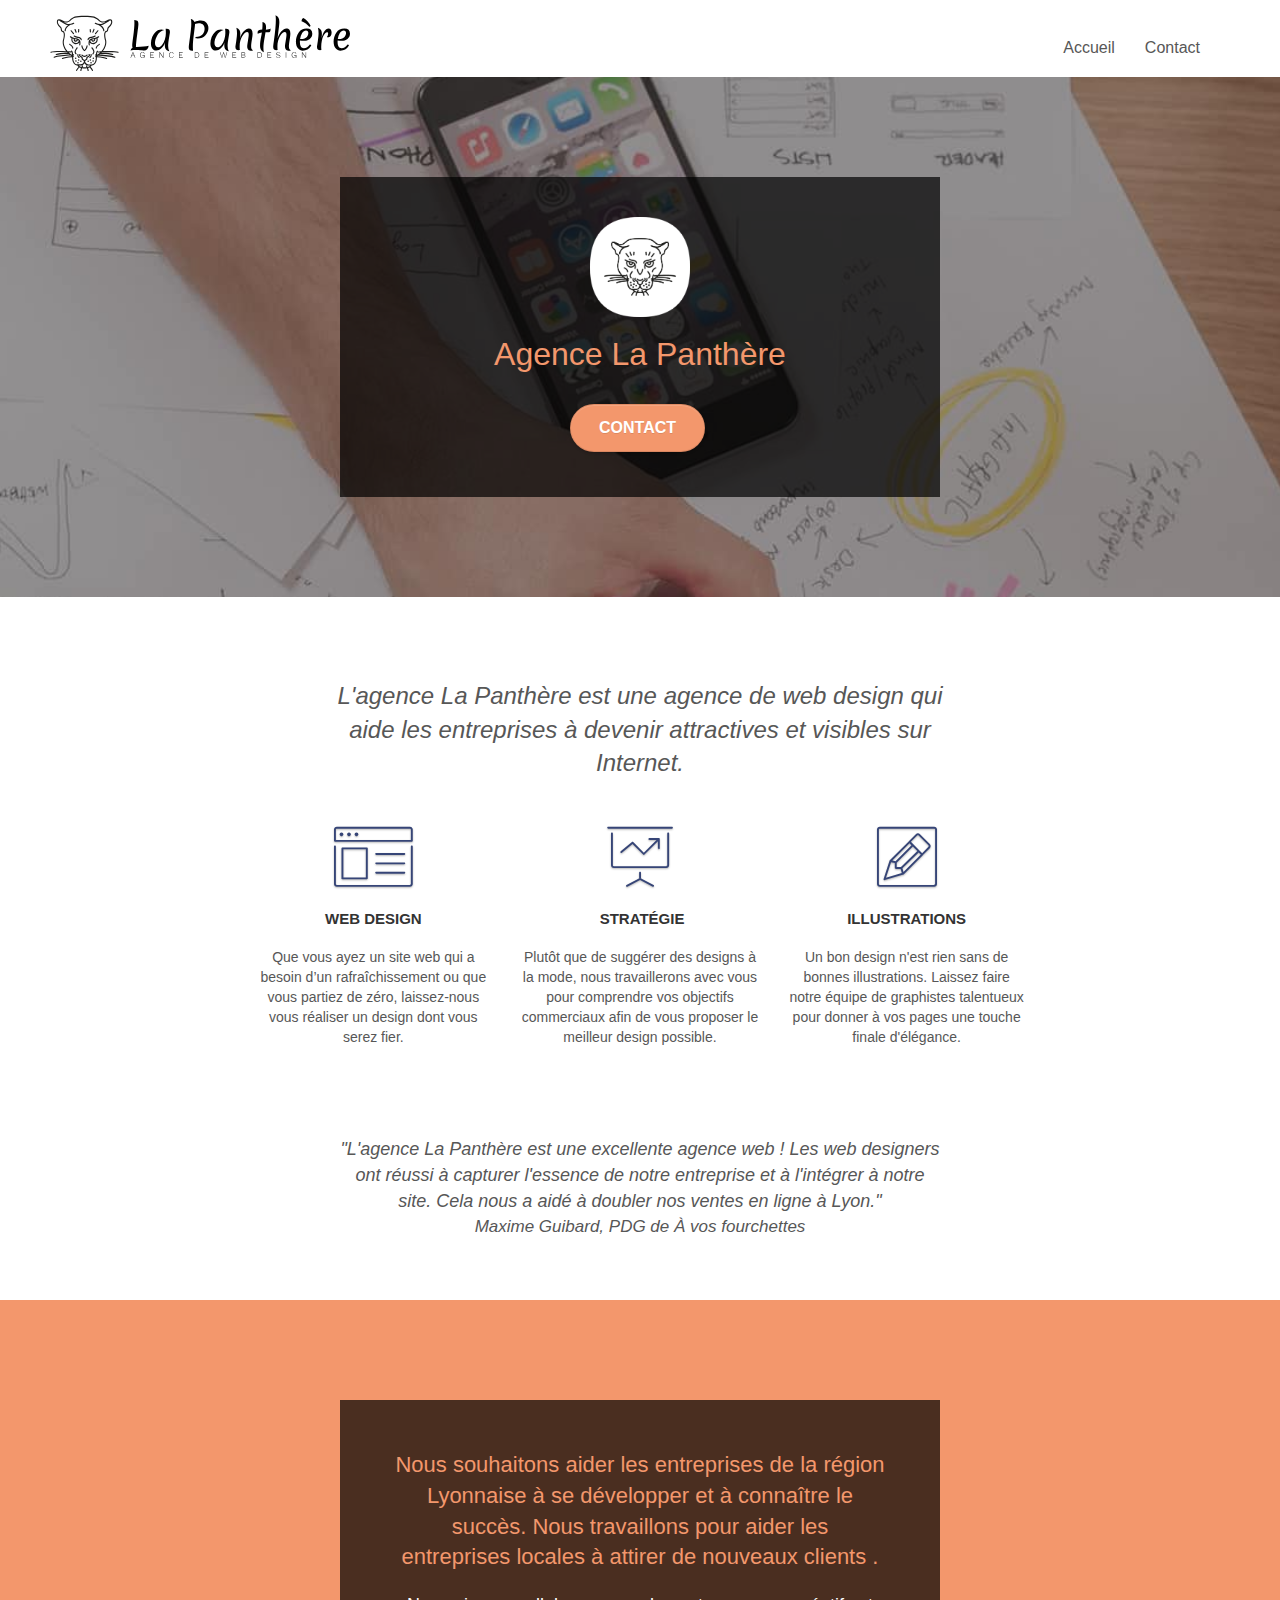
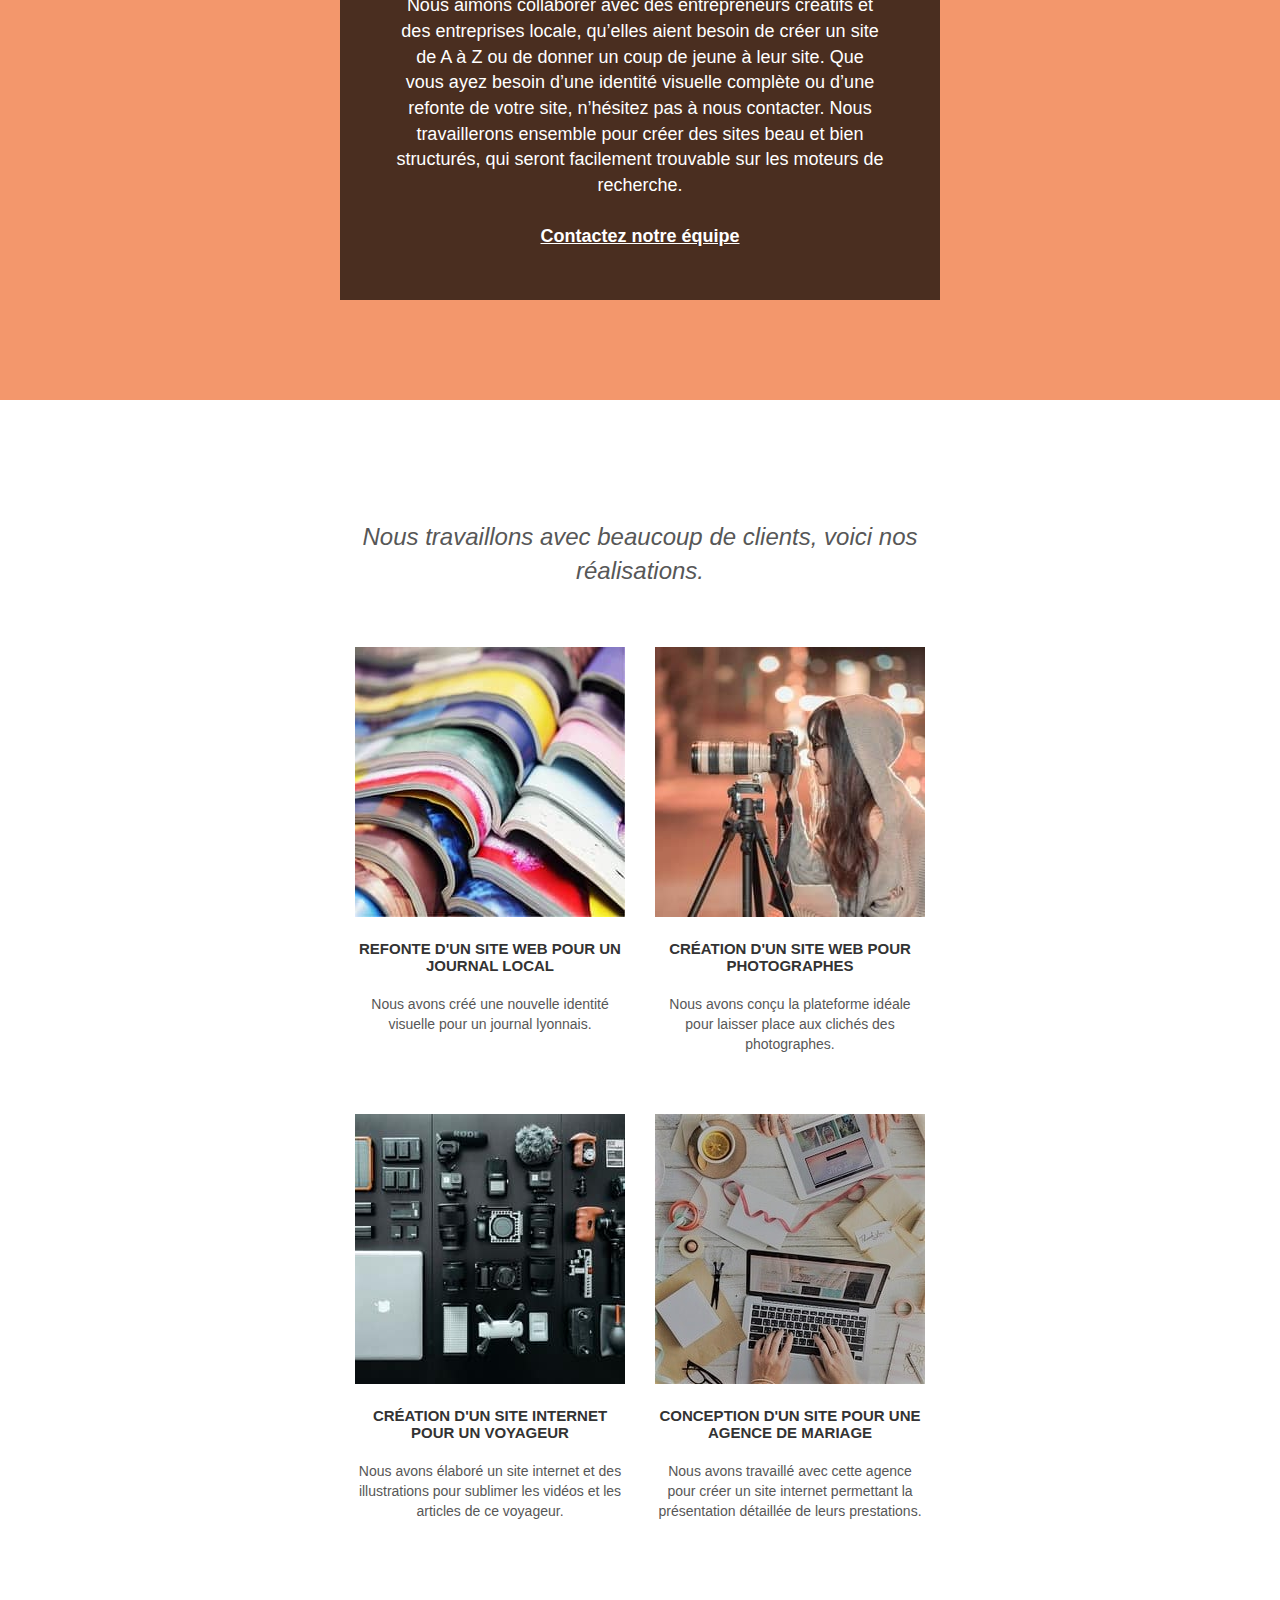
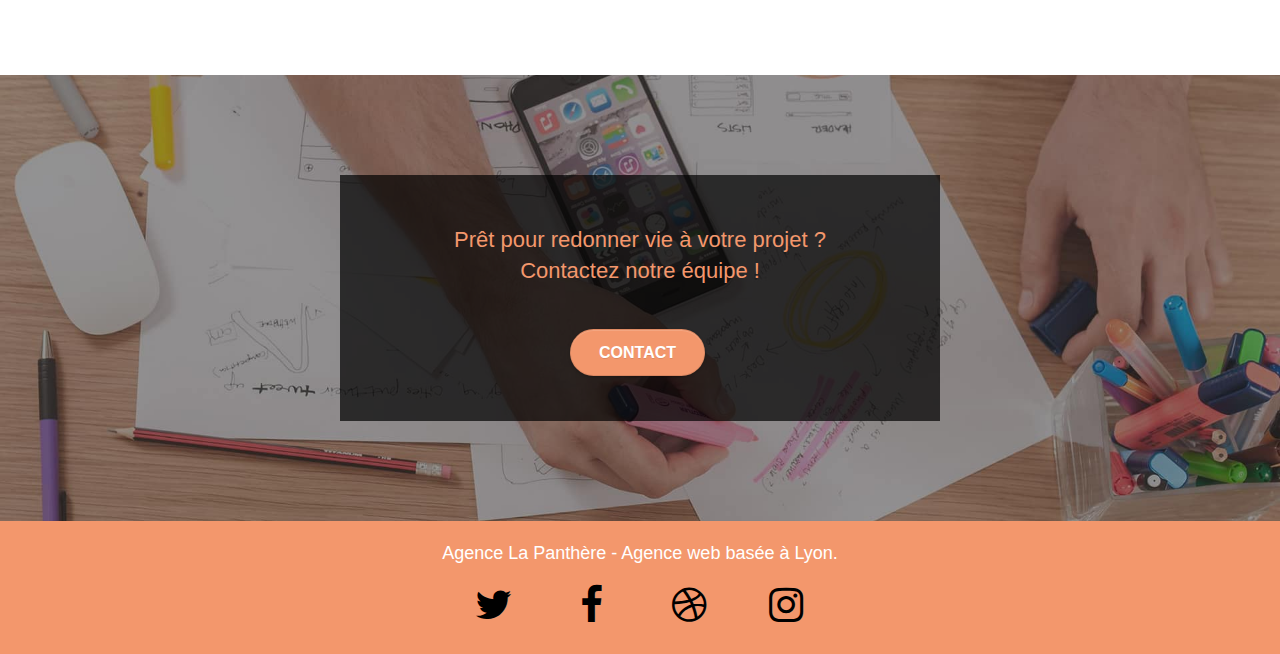
<file: index.html>
<!DOCTYPE html>
<html lang="fr">
  <head>
    <meta charset="utf-8" />
    <meta http-equiv="X-UA-Compatible" content="IE=edge" />
    <meta
      name="viewport"
      content="width=device-width, initial-scale=1.0, viewport-fit=cover"
    />
    <meta
      name="description"
      content="L'agence La Panthère est une agence de web design qui aide les
    entreprises à devenir attractives et visibles sur Internet."
    />
    <link rel="shortcut icon" type="image/png" href="favicon.jpg" />
    <link rel="stylesheet" type="text/css" href="./css/bootstrap.css" />
    <link rel="stylesheet" type="text/css" href="./style.css" />
    <link rel="stylesheet" type="text/css" href="./css/font-awesome.css" />
    <link rel="stylesheet" type="text/css" href="./css/et-line.css" />

    <script defer src="./js/jquery-2.1.0.js"></script>
    <script defer src="./js/bootstrap.js"></script>
    <script defer src="./js/blocs.js"></script>
    <script defer src="./js/jquery.touchSwipe.js"></script>
    <script defer src="./js/gmaps.js"></script>

    <title>Agence la Panthère</title>
  </head>
  <body>
    <!-- Principal conteneur -->
    <div class="page-container">
      <!-- bloc-0 -->
      <header class="bloc bgc-white l-bloc" id="bloc-0">
        <a href="index.html">
          <img src="./img/logo.svg" alt="logo du site la Panthère"
        /></a>
        <button
          id="nav-toggle"
          type="button"
          class="ui-navbar-toggle navbar-toggle"
          data-toggle="collapse"
          data-target=".navbar-1"
        >
          <span class="sr-only">Toggle navigation</span
          ><span class="icon-bar"></span><span class="icon-bar"></span
          ><span class="icon-bar"></span>
        </button>
        <div class="collapse navbar-collapse navbar-1 special-dropdown-nav">
          <ul class="site-navigation nav navbar-nav">
            <li>
              <a href="index.html">Accueil</a>
            </li>
            <li>
              <a href="contact.html">Contact</a>
            </li>
          </ul>
        </div>
      </header>
      <!-- bloc-0 END -->

      <!-- bloc-1-presentation -->
      <article
        class="bloc bgc-dark-slate-blue bg-banniere d-bloc bg-t-edge bloc-bg-texture texture-paper b-parallax"
        id="bloc-1-hero"
      >
        <div class="container bloc-lg article--1">
          <div class="row tight-width-whitespace">
            <div class="col-sm-12 fond-noir">
              <img
                src="img/logo.png"
                class="center-block image-resize-mode"
                alt="Logo de l'agence"
              />
              <h1 class="text-center hero-bloc-text tc-white">
                Agence La Panthère
              </h1>
              <div class="text-center">
                <a
                  href="contact.html"
                  class="btn btn-lg btn-clean btn-rd cta-hero btn-atomic-tangerine"
                  id="cta-hero"
                  >Contact</a
                >
              </div>
            </div>
          </div>
        </div>
      </article>
      <!-- bloc-1-presentation END -->

      <!-- bloc-2-services -->
      <main class="bloc bgc-white l-bloc" id="bloc-2-services">
        <article class="container bloc-md">
          <div class="row">
            <div class="col-sm-12 text-center">
              <h2 class="description_agence">
                L'agence La Panthère est une agence de web design qui aide les
                entreprises à devenir attractives et visibles sur Internet.
              </h2>
            </div>
          </div>
          <div class="row voffset-lg med-width-whitespace">
            <div class="col-sm-4">
              <div class="text-center">
                <span
                  class="et-icon-browser sm-shadow icon-dark-slate-blue icons icon-lg"
                ></span>
              </div>
              <h3 class="mg-md text-center">Web design</h3>
              <p class="text-center texte_sous_icone">
                Que vous ayez un site web qui a besoin d&rsquo;un
                rafraîchissement ou que vous partiez de zéro, laissez-nous vous
                réaliser un design dont vous serez fier.
              </p>
            </div>
            <div class="col-sm-4">
              <div class="text-center">
                <span
                  class="et-icon-presentation sm-shadow icon-dark-slate-blue icons icon-lg"
                ></span>
              </div>
              <h3 class="mg-md text-center">&nbsp;Stratégie</h3>
              <p class="text-center texte_sous_icone">
                Plutôt que de suggérer des designs à la mode, nous travaillerons
                avec vous pour comprendre vos objectifs commerciaux afin de vous
                proposer le meilleur design possible.<br />
              </p>
            </div>
            <div class="col-sm-4">
              <div class="text-center">
                <span
                  class="et-icon-edit sm-shadow icon-dark-slate-blue icons icon-lg"
                ></span>
              </div>
              <h3 class="mg-md text-center">Illustrations</h3>
              <p class="text-center texte_sous_icone">
                Un bon design n'est rien sans de bonnes illustrations. Laissez
                faire notre équipe de graphistes talentueux pour donner à vos
                pages une touche finale d'élégance.
              </p>
            </div>
          </div>
          <div class="row voffset-lg voffset">
            <p class="citation-texte">
              "L'agence La Panthère est une excellente agence web ! Les web
              designers ont réussi à capturer l'essence de notre entreprise et à
              l'intégrer à notre site. Cela nous a aidé à doubler nos ventes en
              ligne à Lyon." <br />
              <span>Maxime Guibard, PDG de À vos fourchettes</span>
            </p>
          </div>
        </article>
      </main>
      <!-- bloc-2-services END -->

      <!-- bloc-3-what-i-do -->
      <section
        class="bloc tc-white bgc-atomic-tangerine bg-presentation d-bloc bloc-bg-texture texture-paper b-parallax"
        id="bloc-3-what-i-do"
      >
        <div class="container bloc-lg">
          <div class="row tight-width-whitespace black-background">
            <div class="col-sm-12">
              <h2 class="mg-md text-center tc-white">
                Nous souhaitons aider les entreprises de la région Lyonnaise à
                se développer et à connaître le succès. Nous travaillons pour
                aider les entreprises locales à attirer de nouveaux clients .<br />
              </h2>
              <p class="text-center white">
                Nous aimons collaborer avec des entrepreneurs créatifs et des
                entreprises locale, qu’elles aient besoin de créer un site de A
                à Z ou de donner un coup de jeune à leur site. Que vous ayez
                besoin d’une identité visuelle complète ou d’une refonte de
                votre site, n’hésitez pas à nous contacter. Nous travaillerons
                ensemble pour créer des sites beau et bien structurés, qui
                seront facilement trouvable sur les moteurs de recherche.
                <br /><br /><a
                  class="ltc-white bold-link contactez-equipe"
                  href="contact.html"
                  >Contactez notre équipe</a
                ><br />
              </p>
            </div>
          </div>
        </div>
      </section>
      <!-- bloc-3-what-i-do END -->

      <!-- bloc-4-portfolio -->
      <section
        class="bloc bgc-white bg-lines-h2-bg bg-repeat l-bloc"
        id="bloc-4-portfolio"
      >
        <div class="container bloc-lg">
          <div class="row">
            <div class="col-sm-12 text-center flex-texte">
              <h2>
                Nous travaillons avec beaucoup de clients, voici nos
                réalisations.
              </h2>
            </div>
          </div>
          <div class="row tight-width-whitespace portfolio-row">
            <div class="col-sm-6">
              <a
                href="#"
                data-lightbox="img/1_270x270.jpg"
                data-gallery-id="gallery-1"
                data-caption="Refonte d'un site web pour un journal local"
                data-frame="snapshot-lb"
                ><img
                  src="img/1_270x270.jpg"
                  alt="photo d'une pile de livres ouverts"
                  class="img-responsive portfolio-thumb"
              /></a>
              <h3 class="mg-md text-center">
                Refonte d'un site web pour un journal local
              </h3>
              <p class="text-center">
                Nous avons créé une nouvelle identité visuelle pour un journal
                lyonnais.
              </p>
            </div>
            <div class="col-sm-6">
              <a
                href="#"
                data-lightbox="img/2_270x270.jpg"
                data-gallery-id="gallery-1"
                data-caption="Création d'un site web pour photographes"
                data-frame="snapshot-lb"
                ><img
                  src="img/2_270x270.jpg"
                  class="img-responsive portfolio-thumb"
                  alt="Photo d'une femme capuchée prenant une photo"
              /></a>
              <h3 class="mg-md text-center">
                Création d'un site web pour photographes
              </h3>
              <p class="text-center">
                Nous avons conçu la plateforme idéale pour laisser place aux
                clichés des photographes.
              </p>
            </div>
          </div>
          <div class="row tight-width-whitespace portfolio-row">
            <div class="col-sm-6">
              <a
                href="#"
                data-lightbox="img/3_270x270.jpg"
                data-gallery-id="gallery-1"
                data-caption="Création d'un site internet pour un voyageur"
                data-frame="snapshot-lb"
                ><img
                  src="img/3_270x270.jpg"
                  class="img-responsive portfolio-thumb"
                  alt="Photo de materiel photo"
              /></a>
              <h3 class="mg-md text-center">
                Création d'un site internet pour un voyageur
              </h3>
              <p class="text-center">
                Nous avons élaboré un site internet et des illustrations pour
                sublimer les vidéos et les articles de ce voyageur.
              </p>
            </div>
            <div class="col-sm-6">
              <a
                href="#"
                data-lightbox="img/4_270x270.jpg"
                data-gallery-id="gallery-1"
                data-caption="Conception d'un site pour une agence de mariage"
                data-frame="snapshot-lb"
                ><img
                  src="img/4_270x270.jpg"
                  class="img-responsive portfolio-thumb"
                  alt="Photo d'une table avec des papiers de mariage et un pc portable"
              /></a>
              <h3 class="mg-md text-center">
                Conception d'un site pour une agence de mariage
              </h3>
              <p class="text-center">
                Nous avons travaillé avec cette agence pour créer un site
                internet permettant la présentation détaillée de leurs
                prestations.
              </p>
            </div>
          </div>
        </div>
      </section>
      <!-- bloc-4-portfolio END -->

      <!-- bloc-5-cta -->
      <section
        class="bloc bgc-dark-slate-blue bg-banniere d-bloc bloc-bg-texture texture-paper"
        id="bloc-5-cta"
      >
        <div class="container bloc-lg">
          <div class="row recentrer">
            <div class="encadrement fond-noir">
              <h2 class="mg-md text-center tc-white">
                Prêt pour redonner vie à votre projet ?<br />Contactez notre
                équipe !
              </h2>
              <div class="col-sm-12 text-center">
                <a
                  href="contact.html"
                  class="btn btn-atomic-tangerine btn-clean btn-rd btn-lg cta-hero"
                  >Contact</a
                >
              </div>
            </div>
          </div>
        </div>
      </section>
      <!-- bloc-5-cta END -->

      <!-- ScrollToTop Button -->
      <a
        href=""
        rel="nofollow"
        class="bloc-button btn btn-d scrollToTop"
        onclick="scrollToTarget('1')"
        ><span class="fa fa-chevron-up"></span
      ></a>
      <!-- ScrollToTop Button END-->

      <!-- Footer - bloc-8 -->
      <footer class="bloc bgc-atomic-tangerine d-bloc" id="bloc-8">
        <div class="container bloc-sm">
          <div class="row">
            <div class="col-sm-12">
              <p class="text-center white">
                Agence La Panthère - Agence web basée à Lyon.
              </p>
              <div class="row row-no-gutters socials">
                <div class="col-sm-3">
                  <div class="text-center">
                    <a class="social" href="https://twitter.com/"
                      ><span class="fa fa-twitter icon-md"></span
                    ></a>
                  </div>
                </div>
                <div class="col-sm-3">
                  <div class="text-center">
                    <a class="social" href="https://fr-fr.facebook.com/"
                      ><span class="fa fa-facebook icon-md"></span
                    ></a>
                  </div>
                </div>
                <div class="col-sm-3">
                  <div class="text-center">
                    <a class="social" href="https://dribbble.com/"
                      ><span class="fa fa-dribbble icon-md"></span
                    ></a>
                  </div>
                </div>
                <div class="col-sm-3">
                  <div class="text-center">
                    <a class="social" href="https://www.instagram.com/?hl=fr"
                      ><span class="fa fa-instagram icon-md"></span
                    ></a>
                  </div>
                </div>
              </div>
            </div>
          </div>
        </div>
      </footer>
      <!-- Footer - bloc-8 END -->
    </div>
    <!-- Principal conteneur END -->
  </body>
</html>
</file>
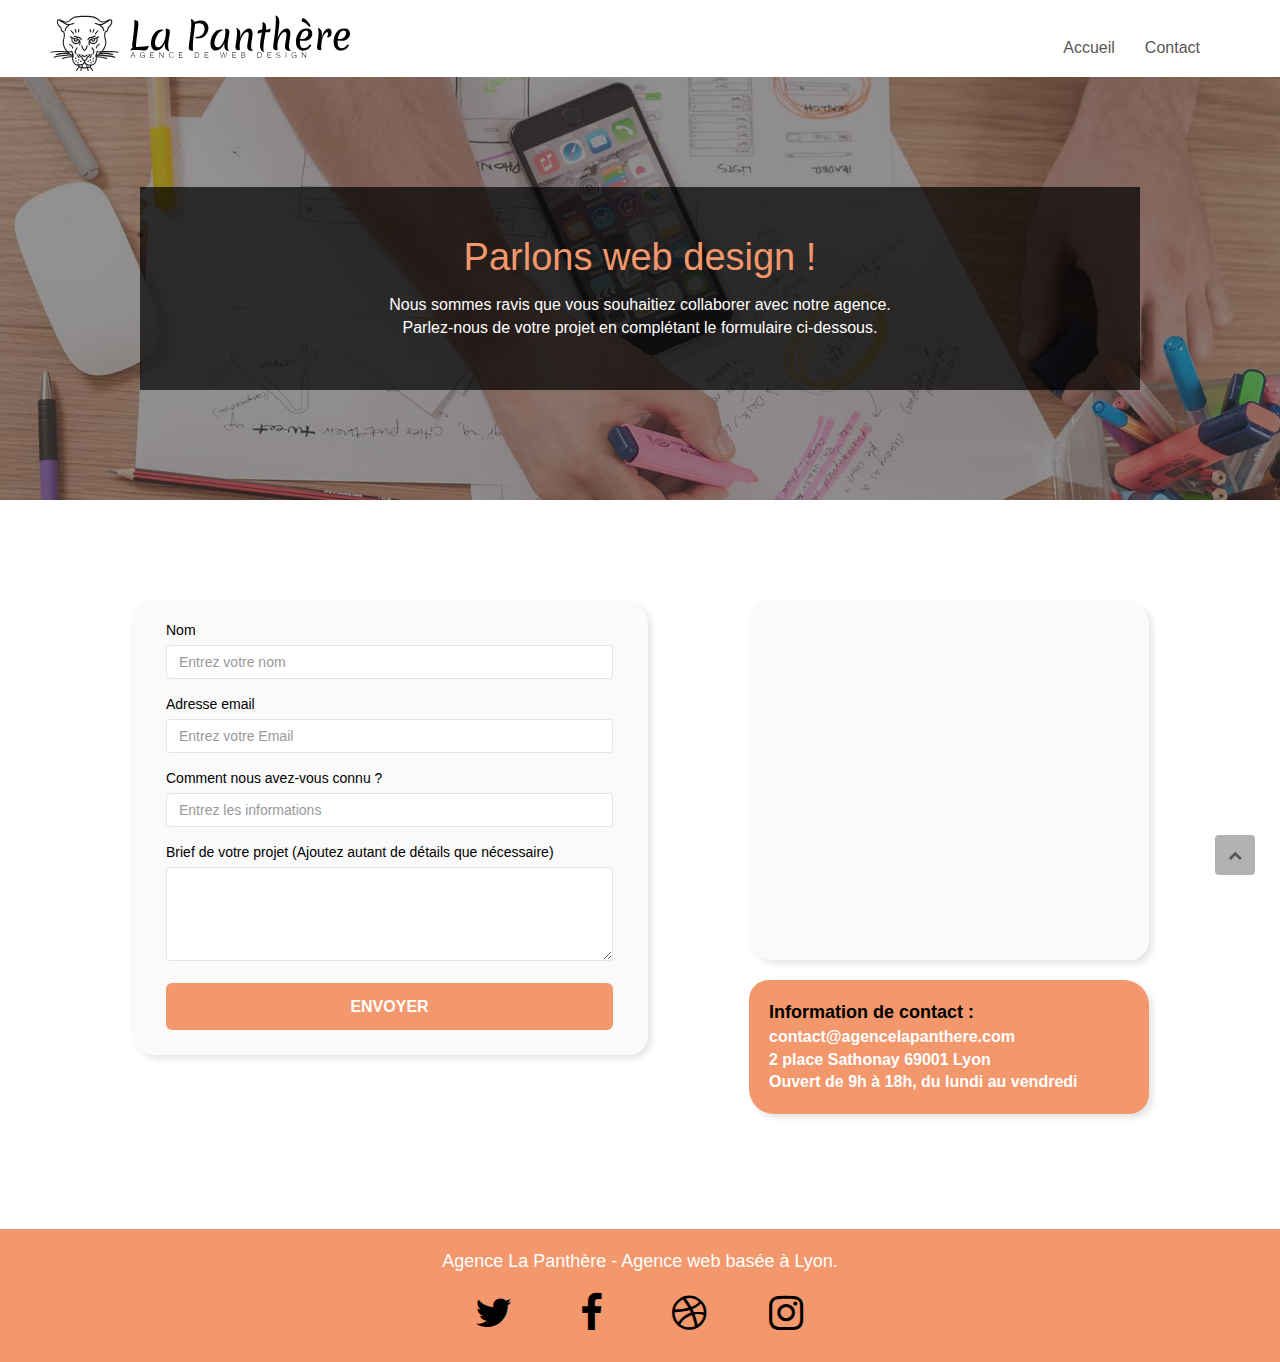
<file: contact.html>
<!DOCTYPE html>
<html lang="fr">
  <head>
    <meta charset="utf-8" />
    <meta http-equiv="X-UA-Compatible" content="IE=edge" />
    <meta
      name="viewport"
      content="width=device-width, initial-scale=1.0, viewport-fit=cover"
    />
    <meta name="description" content="Contactez l'agence La Panthère." />
    <link rel="shortcut icon" type="image/png" href="favicon.jpg" />
    <link rel="stylesheet" type="text/css" href="./css/bootstrap.css" />
    <link rel="stylesheet" type="text/css" href="./style.css" />
    <link rel="stylesheet" type="text/css" href="./css/font-awesome.css" />
    <link rel="stylesheet" type="text/css" href="./css/et-line.css" />

    <script defer src="./js/jquery-2.1.0.js"></script>
    <script defer src="./js/bootstrap.js"></script>
    <script defer src="./js/blocs.js"></script>
    <script defer src="./js/jquery.touchSwipe.js"></script>
    <script defer src="./js/gmaps.js"></script>
    <title>Contact La Panthère</title>

    <!-- Analytics -->

    <!-- Analytics END -->
  </head>
  <body>
    <!-- Principal conteneur -->
    <div class="page-container">
      <!-- bloc-0 -->
      <header class="bloc bgc-white l-bloc" id="bloc-0">
        <a href="index.html">
          <img src="./img/logo.svg" alt="logo du site la Panthère" />
        </a>
        <button
          id="nav-toggle"
          type="button"
          class="ui-navbar-toggle navbar-toggle"
          data-toggle="collapse"
          data-target=".navbar-1"
        >
          <span class="icon-bar"></span><span class="icon-bar"></span
          ><span class="icon-bar"></span>
        </button>
        <div class="collapse navbar-collapse navbar-1 special-dropdown-nav">
          <ul class="site-navigation nav navbar-nav">
            <li>
              <a href="index.html">Accueil</a>
            </li>
            <li>
              <a href="contact.html">Contact</a>
            </li>
          </ul>
        </div>
      </header>
      <!-- bloc-0 END -->

      <!-- bloc-6 -->
      <article
        class="bloc bg-dots-bg bg-repeat bgc-atomic-tangerine d-bloc bloc-bg-texture texture-paper article_contact--1"
        id="bloc-6"
      >
        <div class="container bloc-lg">
          <div class="row">
            <div class="col-sm-12 fond-noir titre_contact--boite">
              <h1
                class="text-center hero-bloc-text tc-white titre_contact--titre"
              >
                Parlons web design !
              </h1>
              <p
                class="text-center mg-lg tc-white tight-width-whitespace titre_contact--texte"
              >
                Nous sommes ravis que vous souhaitiez collaborer avec notre
                agence.<br />
                Parlez-nous de votre projet en complétant le formulaire
                ci-dessous.
              </p>
            </div>
          </div>
        </div>
      </article>
      <!-- bloc-6 END -->

      <!-- bloc-7 -->
      <main class="bgc-white l-bloc contact_main" id="bloc-7">
        <div class="bloc-lg gestion_formu--etCarte">
          <div class="row gestion_formu--form">
            <div class="col-sm-6 gestion_formu--taille">
              <form id="form_1" novalidate>
                <div class="form-group">
                  <label> Nom </label>
                  <input
                    id="name"
                    class="form-control"
                    required
                    placeholder="Entrez votre nom"
                  />
                </div>
                <div class="form-group">
                  <label> Adresse email </label>
                  <input
                    id="email"
                    class="form-control"
                    type="email"
                    required
                    placeholder="Entrez votre Email"
                  />
                </div>
                <div class="form-group">
                  <label> Comment nous avez-vous connu ? </label>
                  <input
                    class="form-control"
                    type="email"
                    required
                    placeholder="Entrez les informations"
                    id="input_504"
                  />
                </div>
                <div class="form-group">
                  <label>
                    Brief de votre projet (Ajoutez autant de détails que
                    nécessaire)<br /> </label
                  ><textarea
                    id="message"
                    class="form-control"
                    rows="4"
                    cols="50"
                    required
                  ></textarea>
                </div>
                <button
                  class="bloc-button btn btn-lg btn-block cta-hero btn-atomic-tangerine"
                  type="submit"
                >
                  Envoyer
                </button>
              </form>
            </div>
          </div>
          <div class="carte_contact">
            <div class="page_contact--info">
              <iframe
                src="https://www.google.com/maps/embed?pb=!1m18!1m12!1m3!1d695.7706326398068!2d4.829571847799846!3d45.769536240379885!2m3!1f0!2f0!3f0!3m2!1i1024!2i768!4f13.1!3m3!1m2!1s0x47f4eb020f3664e9%3A0x13e3d71752922c1f!2s2%20Pl.%20Sathonay%2C%2069001%20Lyon!5e0!3m2!1sfr!2sfr!4v1659392412622!5m2!1sfr!2sfr"
                width="400"
                height="350"
                style="border: 0"
                allowfullscreen=""
                loading="lazy"
                referrerpolicy="no-referrer-when-downgrade"
              ></iframe>
            </div>
            <dl class="liste_contact">
              <dt>Information de contact :</dt>
              <dd>contact@agencelapanthere.com</dd>
              <dd>2 place Sathonay 69001 Lyon</dd>
              <dd>Ouvert de 9h à 18h, du lundi au vendredi</dd>
            </dl>
          </div>
        </div>
      </main>
      <!-- bloc-7 END -->

      <!-- ScrollToTop Button -->
      <a
        href=""
        rel="nofollow"
        class="bloc-button btn btn-d scrollToTop magie-magie"
        onclick="scrollToTarget('1')"
        ><span class="fa fa-chevron-up"></span
      ></a>
      <!-- ScrollToTop Button END-->

      <!-- Footer - bloc-8  -->
      <footer class="bloc bgc-atomic-tangerine d-bloc" id="bloc-8">
        <div class="container bloc-sm">
          <div class="row">
            <div class="col-sm-12">
              <p class="text-center white">
                Agence La Panthère - Agence web basée à Lyon.
              </p>
              <div class="row row-no-gutters socials">
                <div class="col-sm-3">
                  <div class="text-center">
                    <a class="social" href="https://twitter.com/"
                      ><span class="fa fa-twitter icon-md"></span
                    ></a>
                  </div>
                </div>
                <div class="col-sm-3">
                  <div class="text-center">
                    <a class="social" href="https://fr-fr.facebook.com/"
                      ><span class="fa fa-facebook icon-md"></span
                    ></a>
                  </div>
                </div>
                <div class="col-sm-3">
                  <div class="text-center">
                    <a class="social" href="https://dribbble.com/"
                      ><span class="fa fa-dribbble icon-md"></span
                    ></a>
                  </div>
                </div>
                <div class="col-sm-3">
                  <div class="text-center">
                    <a class="social" href="https://www.instagram.com/?hl=fr"
                      ><span class="fa fa-instagram icon-md"></span
                    ></a>
                  </div>
                </div>
              </div>
            </div>
          </div>
        </div>
      </footer>
      <!-- Footer - bloc-8 END -->
    </div>
    <!-- Principal conteneur END -->
  </body>
</html>
</file>
<file: style.css>
body {
  margin: 0;
  padding: 0;
  background: #fff;
  overflow-x: hidden;
  -webkit-font-smoothing: antialiased;
  -moz-osx-font-smoothing: grayscale;
}

a,
button {
  transition: all 0.3s ease-in-out;
  outline: none;
}

a:hover {
  text-decoration: none;
  cursor: pointer;
}

#page-loading-blocs-notifaction {
  position: fixed;
  top: 0;
  bottom: 0;
  width: 100%;
  z-index: 100000;
  background: #ffffff url("img/pageload-spinner.gif") no-repeat center center;
}

.bloc {
  width: 100%;
  clear: both;
  background: 50% 50% no-repeat;
  padding: 0 50px;
  -webkit-background-size: cover;
  -moz-background-size: cover;
  -o-background-size: cover;
  background-size: cover;
  position: relative;
}

.bloc .container {
  padding-left: 0;
  padding-right: 0;
}

.bloc-lg {
  padding: 100px 50px;
}

.bloc-md {
  padding: 50px;
}

.bloc-sm {
  padding: 20px 50px;
}

.bg-center,
.bg-l-edge,
.bg-r-edge,
.bg-t-edge,
.bg-b-edge,
.bg-tl-edge,
.bg-bl-edge,
.bg-tr-edge,
.bg-br-edge,
.bg-repeat {
  -webkit-background-size: auto;
  -moz-background-size: auto;
  -o-background-size: auto;
  background-size: auto;
}

.bg-repeat {
  background: repeat;
}

.bg-t-edge {
  background: top no-repeat;
}

.bloc-bg-texture::before {
  content: "";
  background-size: 2px 2px;
  position: absolute;
  top: 0;
  bottom: 0;
  left: 0;
  right: 0;
}

.b-parallax {
  background-attachment: fixed;
}

.d-bloc {
  color: rgba(255, 255, 255, 0.7);
}

.d-bloc button:hover {
  color: rgba(255, 255, 255, 0.9);
}

.d-bloc .icon-round,
.d-bloc .icon-square,
.d-bloc .icon-rounded,
.d-bloc .icon-semi-rounded-a,
.d-bloc .icon-semi-rounded-b {
  border-color: rgba(255, 255, 255, 0.9);
}

.d-bloc .divider-h span {
  border-color: rgba(255, 255, 255, 0.2);
}

.d-bloc .a-btn,
.d-bloc .navbar a,
.d-bloc .navbar-brand,
.d-bloc a .icon-sm,
.d-bloc a .icon-lg,
.d-bloc a .icon-xl,
.d-bloc h1 a,
.d-bloc h2 a,
.d-bloc h3 a,
.d-bloc h4 a,
.d-bloc h5 a,
.d-bloc h6 a {
  color: rgba(255, 255, 255, 0.6);
}

.d-bloc .a-btn:hover,
.d-bloc .navbar a:hover,
.d-bloc .navbar-brand:hover,
.d-bloc a:hover .icon-sm,
.d-bloc a:hover .icon-lg,
.d-bloc a:hover .icon-xl,
.d-bloc h1 a:hover,
.d-bloc h2 a:hover,
.d-bloc h3 a:hover,
.d-bloc h4 a:hover,
.d-bloc h5 a:hover,
.d-bloc h6 a:hover,
.d-bloc p a:hover {
  color: rgba(255, 255, 255, 1);
}

.d-bloc .navbar-toggle .icon-bar {
  background: rgba(255, 255, 255, 1);
}

.d-bloc .btn-wire,
.d-bloc .btn-wire:hover {
  color: rgba(255, 255, 255, 1);
  border-color: rgba(255, 255, 255, 1);
}

.d-bloc .panel {
  color: rgba(0, 0, 0, 0.5);
}

.d-bloc .panel button:hover {
  color: rgba(0, 0, 0, 0.7);
}

.d-bloc .panel icon {
  border-color: rgba(0, 0, 0, 0.7);
}

.d-bloc .panel .divider-h span {
  border-color: rgba(0, 0, 0, 0.1);
}

.d-bloc .panel .a-btn {
  color: rgba(0, 0, 0, 0.6);
}

.d-bloc .panel .a-btn:hover {
  color: rgba(0, 0, 0, 1);
}

.d-bloc .panel .btn-wire,
.d-bloc .panel .btn-wire:hover {
  color: rgba(0, 0, 0, 0.7);
  border-color: rgba(0, 0, 0, 0.3);
}

.d-bloc .panel,
.l-bloc {
  color: rgba(0, 0, 0, 0.5);
}

.d-bloc .panel button:hover,
.l-bloc button:hover {
  color: black;
}

.l-bloc .icon-round,
.l-bloc .icon-square,
.l-bloc .icon-rounded,
.l-bloc .icon-semi-rounded-a,
.l-bloc .icon-semi-rounded-b {
  border-color: rgba(0, 0, 0, 0.7);
}

.d-bloc .panel .divider-h span,
.l-bloc .divider-h span {
  border-color: rgba(0, 0, 0, 0.1);
}

.d-bloc .panel .a-btn,
.l-bloc .a-btn,
.l-bloc .navbar a,
.l-bloc .navbar-brand,
.l-bloc a .icon-sm,
.l-bloc a .icon-md,
.l-bloc a .icon-lg,
.l-bloc a .icon-xl,
.l-bloc h1 a,
.l-bloc h2 a,
.l-bloc h3 a,
.l-bloc h4 a,
.l-bloc h5 a,
.l-bloc h6 a,
.l-bloc p a {
  color: rgba(0, 0, 0, 0.6);
}

.d-bloc .panel .a-btn:hover,
.l-bloc .a-btn:hover,
.l-bloc .navbar a:hover,
.l-bloc .navbar-brand:hover,
.l-bloc a:hover .icon-sm,
.l-bloc a:hover .icon-md,
.l-bloc a:hover .icon-lg,
.l-bloc a:hover .icon-xl,
.l-bloc h1 a:hover,
.l-bloc h2 a:hover,
.l-bloc h3 a:hover,
.l-bloc h4 a:hover,
.l-bloc h5 a:hover,
.l-bloc h6 a:hover,
.l-bloc p a:hover {
  color: rgba(0, 0, 0, 1);
}

.l-bloc .navbar-toggle .icon-bar {
  color: rgba(0, 0, 0, 0.6);
}

.d-bloc .panel .btn-wire,
.d-bloc .panel .btn-wire:hover,
.l-bloc .btn-wire,
.l-bloc .btn-wire:hover {
  color: rgba(0, 0, 0, 0.7);
  border-color: rgba(0, 0, 0, 0.3);
}

.voffset {
  margin-top: 30px;
}

.voffset-lg {
  margin-top: 80px;
}

.row-no-gutters {
  margin-right: 0;
  margin-left: 0;
}

.row.row-no-gutters > [class^="col-"],
.row.row-no-gutters > [class*=" col-"] {
  padding-right: 0;
  padding-left: 0;
}

#bloc-1-hero h1 {
  font-size: 32px;
}

.navbar {
  margin-bottom: 0;
  z-index: 1;
}

.navbar-brand {
  height: auto;
  padding: 3px 15px;
  font-size: 25px;
  font-weight: normal;
  font-weight: 600;
  line-height: 44px;
}

.navbar-brand img {
  max-height: 200px;
  margin: 0 5px 0 0;
  display: inline;
}

.navbar-brand img[src$="svg"] {
  min-width: 100px;
}

.nav-center .navbar-brand img {
  margin: 0;
}

.navbar .nav {
  padding-top: 2px;
  margin-right: -16px;
  float: right;
  z-index: 1;
}

.nav > li {
  float: left;
  margin-top: 4px;
  font-size: 16px;
}

.navbar-nav .open .dropdown-menu > li > a {
  text-align: inherit;
}

.nav > li a:hover,
.nav > li a:focus {
  background: transparent;
}

.navbar-toggle {
  margin: 10px 10px 0 0;
  border: 0px;
}

.navbar-toggle:hover {
  background: transparent;
}

.navbar-toggle .icon-bar {
  background-color: rgba(0, 0, 0, 0.5);
  width: 26px;
}

.nav-invert .navbar .nav {
  float: left;
}

.nav-invert .navbar-header,
.nav-invert .navbar-brand {
  float: right;
  position: relative;
  z-index: 2;
}

@media (min-width: 768px) {
  .nav > li .dropdown-menu a,
  .nav > li .dropdown-menu a:hover {
    color: #484848;
  }
  .nav-invert .site-navigation {
    left: 0;
    right: 0;
  }
  .nav-center {
    text-align: center;
  }
  .nav-center .navbar-header {
    width: 100%;
  }
  .nav-center .navbar-header,
  .nav-center .navbar-brand,
  .nav-center .nav > li {
    float: none;
    display: inline-block;
  }
  .nav-center .site-navigation {
    position: relative;
    width: 100%;
    right: 0;
    margin-right: 0px;
    margin-top: 20px;
  }
  .nav-center.mini-nav .navbar-toggle {
    float: none;
    margin: 10px auto 0;
  }
}

.nav > li > .dropdown a {
  background: none;
  display: block;
  padding: 14px 15px;
}

nav .caret {
  margin: 0 5px;
}

.dropdown-menu .dropdown-menu {
  top: -8px;
  left: 100%;
}

.dropdown-menu .dropmenu-flow-right {
  top: 100%;
  left: 0;
  margin-left: -1px;
  border-top-left-radius: 0;
  border-top-right-radius: 0;
}

.dropdown-menu .dropdown span {
  border: 4px solid black;
  border-top-color: transparent;
  border-right-color: transparent;
  border-bottom-color: transparent;
  margin: 6px -5px 0 0;
  float: right;
}

.mg-md {
  margin-top: 10px;
  margin-bottom: 20px;
}

.mg-lg {
  margin-top: 10px;
  margin-bottom: 40px;
}

.btn {
  margin: 0 5px 5px 0;
}

.btn.pull-right {
  margin: 0 0 5px 5px;
}

.btn-d,
.btn-d:hover,
.btn-d:focus {
  color: #fff;
  background: rgba(0, 0, 0, 0.3);
}

button {
  outline: none;
}

.btn-rd {
  border-radius: 40px;
}

.btn-clean {
  border: 1px solid rgba(0, 0, 0, 0.08);
  border-bottom-color: rgba(0, 0, 0, 0.1);
  text-shadow: 0 1px 0 rgba(0, 0, 1, 0.1);
  box-shadow: 0 1px 3px rgba(0, 0, 1, 0.25),
    inset 0 1px 0 0 rgba(255, 255, 255, 0.15);
}

.icon-md {
  font-size: 40px;
  color: black;
  transition: 1s;
}

.d-bloc a:hover .icon-md {
  color: white;
  text-shadow: 1px 2px #000000;
}
.icon-lg {
  font-size: 60px;
}

.sm-shadow {
  text-shadow: 0 1px 2px rgba(0, 0, 0, 0.3);
}

.panel-sq,
.panel-sq .panel-heading,
.panel-sq .panel-footer {
  border-radius: 0;
}

.panel-rd {
  border-radius: 30px;
}

.panel-rd .panel-heading {
  border-radius: 29px 29px 0 0;
}

.panel-rd .panel-footer {
  border-radius: 0 0 29px 29px;
}

.form-control {
  border-color: rgba(0, 0, 0, 0.1);
  box-shadow: none;
}

.scrollToTop {
  width: 40px;
  height: 40px;
  position: fixed;
  bottom: 20px;
  right: 20px;
  opacity: 0;
  z-index: 500;
  transition: all 0.3s ease-in-out;
}

.scrollToTop span {
  margin-top: 6px;
}

.showScrollTop {
  font-size: 14px;
  opacity: 1;
}

a[data-lightbox] {
  position: relative;
  display: block;
  text-align: center;
}

a[data-lightbox]:hover::before {
  content: "+";
  font-family: "HelveticaNeue-Light", "Helvetica Neue Light", "Helvetica Neue",
    Helvetica, Arial;
  font-size: 32px;
  width: 50px;
  height: 50px;
  margin-left: -25px;
  border-radius: 50%;
  background: rgba(0, 0, 0, 0.6);
  color: #fff;
  font-weight: 100;
  padding: 2.5px;
  z-index: 1;
  position: absolute;
  top: 50%;
  transform: translateY(-50%);
  -webkit-transform: translateY(-50%);
}

a[data-lightbox]:hover img {
  opacity: 0.6;
  -webkit-animation-fill-mode: none;
  animation-fill-mode: none;
}

#lightbox-modal {
  display: flex;
  align-items: center;
}

#lightbox-modal .modal-dialog {
  width: 90%;
  max-width: 900px;
  margin: 0 auto 0;
}

#lightbox-modal .modal-dialog img {
  max-height: 90vh;
  margin: 0 auto;
}

.lightbox-caption {
  padding: 20px;
  color: #fff;
  background: rgba(0, 0, 0, 0.5);
  position: absolute;
  left: 15px;
  right: 15px;
  bottom: 5px;
}

.close-lightbox {
  color: #fff;
  font-size: 30px;
  position: absolute;
  top: 20px;
  right: 20px;
  z-index: 20;
  background: rgba(0, 0, 0, 0.5);
  border: none;
  line-height: 30px;
  opacity: 0.3;
}

.close-lightbox:hover,
.next-lightbox:hover,
.prev-lightbox:hover {
  opacity: 1;
  color: #fff;
}

.next-lightbox,
.prev-lightbox {
  font-size: 20px;
  color: rgba(255, 255, 255, 0.9);
  background: rgba(0, 0, 0, 0.5);
  transition: all 0.2s ease-in-out;
  position: absolute;
  top: 45%;
  z-index: 1;
  opacity: 0.4;
}

.next-lightbox {
  padding: 6px 8px 1px 13px;
  right: 25px;
}

.prev-lightbox {
  padding: 6px 13px 1px 10px;
  left: 25px;
}

.snapshot-lb .modal-body {
  padding-bottom: 45px;
}

.snapshot-lb .lightbox-caption {
  padding: 0;
  color: rgba(0, 0, 0, 0.5);
  background: none;
}

h1,
h2,
h3,
h4,
h5,
h6,
p,
label,
.btn,
a {
  font-family: "helvetica";
  font-weight: 400;
  color: #575757;
}

.container {
  max-width: 1000px;
}

.hero-bloc-text {
  font-size: 38px;
}

.hero-bloc-text-sub {
  font-size: 36px;
}

.statement-bloc-text {
  line-height: 26px;
  font-style: italic;
  font-size: 20px;
  text-align: center;
  font-weight: lighter;
  max-width: 520px;
  margin: auto auto auto auto;
}

p {
  font-size: 14px;
}

.tight-width-whitespace {
  max-width: 600px;
  margin: auto auto auto auto;
}

.h1 {
  font-size: 20px;
  font-family: "Open Sans";
}

.cta-hero {
  margin-top: 22px;
  color: #ffffff;
  text-transform: uppercase;
  padding: 12px 28px 12px 28px;
  font-size: 16px;
  font-weight: 700;
}

.socials {
  max-width: 400px;
  margin: auto auto auto auto;
  display: flex;
  justify-content: center;
  flex-wrap: nowrap;
  gap: 10px;
  font-size: 40px;
  color: white;
}

h2 {
  font-size: 22px;
  line-height: 1.4em;
}

h3 {
  font-size: 15px;
  text-transform: uppercase;
  font-weight: 700;
  color: #333333;
}

.med-width-whitespace {
  max-width: 800px;
  margin: auto auto auto auto;
  box-shadow: 0px 0px 0px #000000;
}

h1 {
  color: #333333;
}

h4 {
  color: #333333;
}

.icons {
  margin-bottom: 14px;
  margin-top: 24px;
}

.white {
  color: #ffffff;
  font-size: 18px;
}

.portfolio-thumb {
  margin-bottom: 24px;
}

.portfolio-row {
  margin-bottom: 44px;
  margin-top: 50px;
}

.avatar {
  box-shadow: 0px 4px 9px rgba(0, 0, 0, 0.3);
}

.bold-link {
  font-weight: 900;
  text-decoration: underline;
}

.bgc-white {
  background-color: #ffffff;
}

.bgc-dark-slate-blue {
  background-color: #364577;
}

.bgc-atomic-tangerine {
  background-color: #f3976c;
  transition: 1s;
}

.tc-white {
  color: #f3976c;
}

.btn-atomic-tangerine {
  background: #f3976c;
  color: #ffffff;
}

.btn-atomic-tangerine:hover {
  color: black;
  -webkit-transform: scale(1.1);
  transform: scale(1.1);
}

.ltc-white {
  color: #ffffff;
}

.ltc-white:hover {
  color: #cccccc;
}

.ltc-atomic-tangerine {
  color: #f3976c;
}

.ltc-atomic-tangerine:hover {
  color: #c27956;
}

.icon-dark-slate-blue {
  color: #364577;
  border-color: #364577;
}

.bg-banniere {
  background-image: url("img/agence-la-panthere.jpg");
  background-size: cover;
}

.bg-presentation {
  background-image: url("img/image-de-presentation.jpeg");
}

/* ajout refonte */

header {
  display: flex;
  justify-content: space-between;
  align-items: center;
  margin-top: 15px;
  flex-wrap: wrap;
  height: auto;
}

header img {
  width: 300px;
  height: 62px;
  min-width: 220px;
  padding-bottom: 6px;
}

.header_nav {
  display: flex;
  flex-wrap: nowrap;
  justify-content: space-evenly;
  width: 200px;
  padding-left: 25px;
  box-sizing: border-box;
  font-size: 16px;
}

.article--1 img {
  width: 100px;
}

.fond-noir {
  background-color: #000000b2;
  padding: 40px;
}

.black-background {
  background-color: #000000b2;
  padding: 40px;
}

.recentrer {
  display: flex;
  justify-content: center;
  align-items: center;
  align-content: center;
}
.encadrement {
  padding: 40px;
  width: 600px;
}
main article {
  display: flex;
  flex-wrap: wrap;
  justify-content: center;
}

.description_agence {
  align-self: center;
  font-size: 18px;
  max-width: 634px;
  text-align: center;
  color: #575757;
  padding: 2%;
}

.citation-texte {
  align-self: center;
  font-size: 18px;
  max-width: 634px;
  text-align: center;
  color: #575757;
  font-style: italic;
  padding: 0 15px;
  white-space: normal;
}

.citation-texte span {
  color: #575757;
  font-size: 17px;
  padding: 2%;
}

.contactez-equipe {
  color: white;
}
.text-center h2 {
  align-self: center;
  font-size: 24px;
  max-width: 634px;
  text-align: center;
  color: #575757;
  font-style: italic;
}

.texte_sous_icone {
  font-size: 14px;
}

.flex-texte {
  display: flex;
  justify-content: center;
  align-items: center;
}

/* ajout refonte page contact */
.accueil_contact {
  margin-right: 100px;
}

.titre_contact--titre {
  color: #f3976c;
  text-align: center;
  margin: 0;
}

.titre_contact--texte {
  color: white;
  font-size: 16px;
  text-align: center;
  margin-top: 15px;
}

.titre_contact--boite {
  padding: 50px;
}

.article_contact--1 {
  display: flex;
  justify-content: center;
  align-items: center;
  background-image: url(img/agence-la-panthere.jpg);
  height: 47vh;
  background-size: cover;
}

.gestion_formu--etCarte {
  display: flex;
  flex-flow: row wrap;
  justify-content: space-evenly;
  align-items: flex-start;
  gap: 20px;
  background-size: cover;
}

.form-group {
  margin-bottom: 15px;
  display: flex;
  flex-direction: column;
}

.gestion_formu--taille {
  width: 100%;
}

.gestion_formu--form {
  background-color: rgba(250, 250, 250, 0.979);
  border-radius: 20px 25px;
  padding: 2rem;
  box-shadow: 4px 4px 6px #e6e6e6;
}

.page_contact--info {
  background-color: rgba(250, 250, 250, 0.979);
  border-radius: 20px 25px;
  overflow: hidden;
  box-shadow: 4px 4px 6px #e6e6e6;
  display: flex;
  justify-content: center;
  align-items: center;
}

.liste_contact {
  margin: 0;
  margin-bottom: 15px;
  background-color: #f3976c;
  border-radius: 20px 25px;
  padding: 2rem;
  box-shadow: 4px 4px 6px #e6e6e6;
}

.carte_contact {
  display: flex;
  flex-flow: column wrap;
  justify-content: space-between;
  gap: 20px;
}

dt {
  font-size: 18px;
  color: #000000;
  font-weight: 600;
  background-color: #f3976c;
  border-radius: 10px 15px;
  width: 100%;
}

dd {
  color: white;
  margin-inline-start: 0px;
  font-size: medium;
  font-weight: 600;
}

label {
  color: black;
}

iframe {
  margin-bottom: 10px;
}

.magie-magie {
  opacity: 1;
}
@media (max-width: 1024px) {
  .bloc {
    padding-left: 20px;
    padding-right: 20px;
  }
  .bloc.full-width-bloc,
  .bloc-tile-2.full-width-bloc .container,
  .bloc-tile-3.full-width-bloc .container,
  .bloc-tile-4.full-width-bloc .container {
    padding-left: 0;
    padding-right: 0;
  }
}

@media (max-width: 992px) and (min-width: 768px) {
  .navbar .nav {
    max-width: 80%;
  }
  .nav-center.navbar .nav {
    max-width: 100%;
  }
}

@media only screen and (min-width: 768px) and (max-width: 1024px) and (orientation: landscape) {
  .b-parallax {
    background-attachment: scroll;
  }
}

@media only screen and (min-width: 1024px) and (max-width: 1366px) and (-webkit-min-device-pixel-ratio: 1.5) {
  .b-parallax {
    background-attachment: scroll;
  }
}

@media (max-width: 991px) {
  .container {
    width: 100%;
  }
  .b-parallax {
    background-attachment: scroll;
  }
  .page-container,
  #hero-bloc {
    overflow-x: hidden;
    position: relative;
  }

  .bloc-group,
  .bloc-group .bloc {
    display: block;
    width: 100%;
  }
  .bloc-fill-screen .fill-bloc-top-edge,
  .bloc-fill-screen .fill-bloc-bottom-edge {
    padding: 0 20px;
  }
}

@media (max-width: 767px) {
  header img {
    width: 80%;
    min-width: 220px;
  }

  iframe {
    display: none;
  }

  .contact_main {
    padding: 0 2vw;
  }

  .gestion_formu--etCarte {
    justify-content: center;
  }

  .portfolio-row a {
    display: flex;
    justify-content: center;
  }
  .page-container {
    overflow-x: hidden;
    position: relative;
  }
  h1,
  h2,
  h3,
  h4,
  h5,
  h6,
  p,
  #disqus_thread {
    padding-left: 10px;
    padding-right: 10px;
  }
  .b-parallax {
    background-attachment: scroll;
  }
  .navbar .nav {
    padding-top: 0;
    border-top: 1px solid rgba(0, 0, 0, 0.2);
    float: none;
  }
  .navbar.row {
    margin-left: 0;
    margin-right: 0;
  }
  .site-navigation {
    position: inherit;
    transform: none;
    -webkit-transform: none;
    -ms-transform: none;
  }
  .nav > li {
    margin-top: 0;
    border-bottom: 1px solid rgba(0, 0, 0, 0.1);
    background: rgba(0, 0, 0, 0.05);
    text-align: left;
    padding-left: 15px;
    width: 100%;
  }
  .nav > li:hover {
    background: rgba(0, 0, 0, 0.08);
  }
  .dropdown .dropdown a .caret {
    float: none;
    margin: 5px 0 0 10px;
    border: 4px solid black;
    border-bottom-color: transparent;
    border-right-color: transparent;
    border-left-color: transparent;
  }
  #hero-bloc .navbar .nav {
    background: rgba(0, 0, 0, 0.8);
  }
  #hero-bloc .navbar .nav a {
    color: rgba(255, 255, 255, 0.6);
  }
  .hero {
    padding: 50px 0;
  }
  .hero-nav {
    left: -1px;
    right: -1px;
  }
  .navbar-collapse {
    padding: 0;
    overflow-x: hidden;
    -webkit-box-shadow: none;
    box-shadow: none;
  }
  .navbar-brand img {
    max-height: 40px;
    width: auto;
  }
  .nav-invert .navbar-header {
    float: none;
    width: 100%;
  }
  .nav-invert .navbar-toggle {
    float: left;
    margin-left: 10px;
  }
  .bloc {
    padding-left: 0;
    padding-right: 0;
  }
  .bloc-xxl,
  .bloc-xl,
  .bloc-lg {
    padding: 40px 0;
  }
  .bloc-sm,
  .bloc-md {
    padding-left: 0;
    padding-right: 0;
  }
  .bloc-tile-2 .container,
  .bloc-tile-3 .container,
  .bloc-tile-4 .container,
  .bloc-fill-screen .fill-bloc-top-edge,
  .bloc-fill-screen .fill-bloc-bottom-edge {
    padding-left: 0;
    padding-right: 0;
  }
  .a-block {
    padding: 0 10px;
  }
  .btn-dwn {
    display: none;
  }
  .voffset {
    margin-top: 5px;
  }
  .voffset-md {
    margin-top: 20px;
  }
  .voffset-lg {
    margin-top: 30px;
  }
  form {
    padding: 5px;
  }
  .close-lightbox {
    display: inline-block;
  }
  .blocsapp-device-iphone5 {
    background-size: 216px 425px;
    padding-top: 60px;
    width: 216px;
    height: 425px;
  }
  .blocsapp-device-iphone5 img {
    width: 180px;
    height: 320px;
  }
}

@media (max-width: 400px) {
  .bloc {
    padding-left: 0;
    padding-right: 0;
  }
}

@media (max-width: 767px) {
  .bloc-mob-center-text {
    text-align: center;
  }
}
</file>
<file: css/et-line.css>
@font-face {
  font-family: et-line;
  src: url(../fonts/et-line.eot);
  src: url(../fonts/et-line.eot?#iefix) format("embedded-opentype"),
    url(../fonts/et-line.woff) format("woff"),
    url(../fonts/et-line.ttf) format("truetype"),
    url(../fonts/et-line.svg#et-line) format("svg");
  font-weight: 400;
  font-style: normal;
}

.et-icon-adjustments,
.et-icon-alarmclock,
.et-icon-anchor,
.et-icon-aperture,
.et-icon-attachment,
.et-icon-bargraph,
.et-icon-basket,
.et-icon-beaker,
.et-icon-bike,
.et-icon-book-open,
.et-icon-briefcase,
.et-icon-browser,
.et-icon-calendar,
.et-icon-camera,
.et-icon-caution,
.et-icon-chat,
.et-icon-circle-compass,
.et-icon-clipboard,
.et-icon-clock,
.et-icon-cloud,
.et-icon-compass,
.et-icon-desktop,
.et-icon-dial,
.et-icon-document,
.et-icon-documents,
.et-icon-download,
.et-icon-dribbble,
.et-icon-edit,
.et-icon-envelope,
.et-icon-expand,
.et-icon-facebook,
.et-icon-flag,
.et-icon-focus,
.et-icon-gears,
.et-icon-genius,
.et-icon-gift,
.et-icon-global,
.et-icon-globe,
.et-icon-googleplus,
.et-icon-grid,
.et-icon-happy,
.et-icon-hazardous,
.et-icon-heart,
.et-icon-hotairballoon,
.et-icon-hourglass,
.et-icon-key,
.et-icon-laptop,
.et-icon-layers,
.et-icon-lifesaver,
.et-icon-lightbulb,
.et-icon-linegraph,
.et-icon-linkedin,
.et-icon-lock,
.et-icon-magnifying-glass,
.et-icon-map,
.et-icon-map-pin,
.et-icon-megaphone,
.et-icon-mic,
.et-icon-mobile,
.et-icon-newspaper,
.et-icon-notebook,
.et-icon-paintbrush,
.et-icon-paperclip,
.et-icon-pencil,
.et-icon-phone,
.et-icon-picture,
.et-icon-pictures,
.et-icon-piechart,
.et-icon-presentation,
.et-icon-pricetags,
.et-icon-printer,
.et-icon-profile-female,
.et-icon-profile-male,
.et-icon-puzzle,
.et-icon-quote,
.et-icon-recycle,
.et-icon-refresh,
.et-icon-ribbon,
.et-icon-rss,
.et-icon-sad,
.et-icon-scissors,
.et-icon-scope,
.et-icon-search,
.et-icon-shield,
.et-icon-speedometer,
.et-icon-strategy,
.et-icon-streetsign,
.et-icon-tablet,
.et-icon-target,
.et-icon-telescope,
.et-icon-toolbox,
.et-icon-tools,
.et-icon-tools-2,
.et-icon-trophy,
.et-icon-tumblr,
.et-icon-twitter,
.et-icon-upload,
.et-icon-video,
.et-icon-wallet,
.et-icon-wine {
  font-family: et-line;
  speak: none;
  font-style: normal;
  font-weight: 400;
  font-variant: normal;
  text-transform: none;
  line-height: 1;
  -webkit-font-smoothing: antialiased;
  -moz-osx-font-smoothing: grayscale;
  display: inline-block;
}

.et-icon-mobile:before {
  content: "\e000";
}

.et-icon-laptop:before {
  content: "\e001";
}

.et-icon-desktop:before {
  content: "\e002";
}

.et-icon-tablet:before {
  content: "\e003";
}

.et-icon-phone:before {
  content: "\e004";
}

.et-icon-document:before {
  content: "\e005";
}

.et-icon-documents:before {
  content: "\e006";
}

.et-icon-search:before {
  content: "\e007";
}

.et-icon-clipboard:before {
  content: "\e008";
}

.et-icon-newspaper:before {
  content: "\e009";
}

.et-icon-notebook:before {
  content: "\e00a";
}

.et-icon-book-open:before {
  content: "\e00b";
}

.et-icon-browser:before {
  content: "\e00c";
}

.et-icon-calendar:before {
  content: "\e00d";
}

.et-icon-presentation:before {
  content: "\e00e";
}

.et-icon-picture:before {
  content: "\e00f";
}

.et-icon-pictures:before {
  content: "\e010";
}

.et-icon-video:before {
  content: "\e011";
}

.et-icon-camera:before {
  content: "\e012";
}

.et-icon-printer:before {
  content: "\e013";
}

.et-icon-toolbox:before {
  content: "\e014";
}

.et-icon-briefcase:before {
  content: "\e015";
}

.et-icon-wallet:before {
  content: "\e016";
}

.et-icon-gift:before {
  content: "\e017";
}

.et-icon-bargraph:before {
  content: "\e018";
}

.et-icon-grid:before {
  content: "\e019";
}

.et-icon-expand:before {
  content: "\e01a";
}

.et-icon-focus:before {
  content: "\e01b";
}

.et-icon-edit:before {
  content: "\e01c";
}

.et-icon-adjustments:before {
  content: "\e01d";
}

.et-icon-ribbon:before {
  content: "\e01e";
}

.et-icon-hourglass:before {
  content: "\e01f";
}

.et-icon-lock:before {
  content: "\e020";
}

.et-icon-megaphone:before {
  content: "\e021";
}

.et-icon-shield:before {
  content: "\e022";
}

.et-icon-trophy:before {
  content: "\e023";
}

.et-icon-flag:before {
  content: "\e024";
}

.et-icon-map:before {
  content: "\e025";
}

.et-icon-puzzle:before {
  content: "\e026";
}

.et-icon-basket:before {
  content: "\e027";
}

.et-icon-envelope:before {
  content: "\e028";
}

.et-icon-streetsign:before {
  content: "\e029";
}

.et-icon-telescope:before {
  content: "\e02a";
}

.et-icon-gears:before {
  content: "\e02b";
}

.et-icon-key:before {
  content: "\e02c";
}

.et-icon-paperclip:before {
  content: "\e02d";
}

.et-icon-attachment:before {
  content: "\e02e";
}

.et-icon-pricetags:before {
  content: "\e02f";
}

.et-icon-lightbulb:before {
  content: "\e030";
}

.et-icon-layers:before {
  content: "\e031";
}

.et-icon-pencil:before {
  content: "\e032";
}

.et-icon-tools:before {
  content: "\e033";
}

.et-icon-tools-2:before {
  content: "\e034";
}

.et-icon-scissors:before {
  content: "\e035";
}

.et-icon-paintbrush:before {
  content: "\e036";
}

.et-icon-magnifying-glass:before {
  content: "\e037";
}

.et-icon-circle-compass:before {
  content: "\e038";
}

.et-icon-linegraph:before {
  content: "\e039";
}

.et-icon-mic:before {
  content: "\e03a";
}

.et-icon-strategy:before {
  content: "\e03b";
}

.et-icon-beaker:before {
  content: "\e03c";
}

.et-icon-caution:before {
  content: "\e03d";
}

.et-icon-recycle:before {
  content: "\e03e";
}

.et-icon-anchor:before {
  content: "\e03f";
}

.et-icon-profile-male:before {
  content: "\e040";
}

.et-icon-profile-female:before {
  content: "\e041";
}

.et-icon-bike:before {
  content: "\e042";
}

.et-icon-wine:before {
  content: "\e043";
}

.et-icon-hotairballoon:before {
  content: "\e044";
}

.et-icon-globe:before {
  content: "\e045";
}

.et-icon-genius:before {
  content: "\e046";
}

.et-icon-map-pin:before {
  content: "\e047";
}

.et-icon-dial:before {
  content: "\e048";
}

.et-icon-chat:before {
  content: "\e049";
}

.et-icon-heart:before {
  content: "\e04a";
}

.et-icon-cloud:before {
  content: "\e04b";
}

.et-icon-upload:before {
  content: "\e04c";
}

.et-icon-download:before {
  content: "\e04d";
}

.et-icon-target:before {
  content: "\e04e";
}

.et-icon-hazardous:before {
  content: "\e04f";
}

.et-icon-piechart:before {
  content: "\e050";
}

.et-icon-speedometer:before {
  content: "\e051";
}

.et-icon-global:before {
  content: "\e052";
}

.et-icon-compass:before {
  content: "\e053";
}

.et-icon-lifesaver:before {
  content: "\e054";
}

.et-icon-clock:before {
  content: "\e055";
}

.et-icon-aperture:before {
  content: "\e056";
}

.et-icon-quote:before {
  content: "\e057";
}

.et-icon-scope:before {
  content: "\e058";
}

.et-icon-alarmclock:before {
  content: "\e059";
}

.et-icon-refresh:before {
  content: "\e05a";
}

.et-icon-happy:before {
  content: "\e05b";
}

.et-icon-sad:before {
  content: "\e05c";
}

.et-icon-facebook:before {
  content: "\e05d";
}

.et-icon-twitter:before {
  content: "\e05e";
}

.et-icon-googleplus:before {
  content: "\e05f";
}

.et-icon-rss:before {
  content: "\e060";
}

.et-icon-tumblr:before {
  content: "\e061";
}

.et-icon-linkedin:before {
  content: "\e062";
}

.et-icon-dribbble:before {
  content: "\e063";
}
</file>
